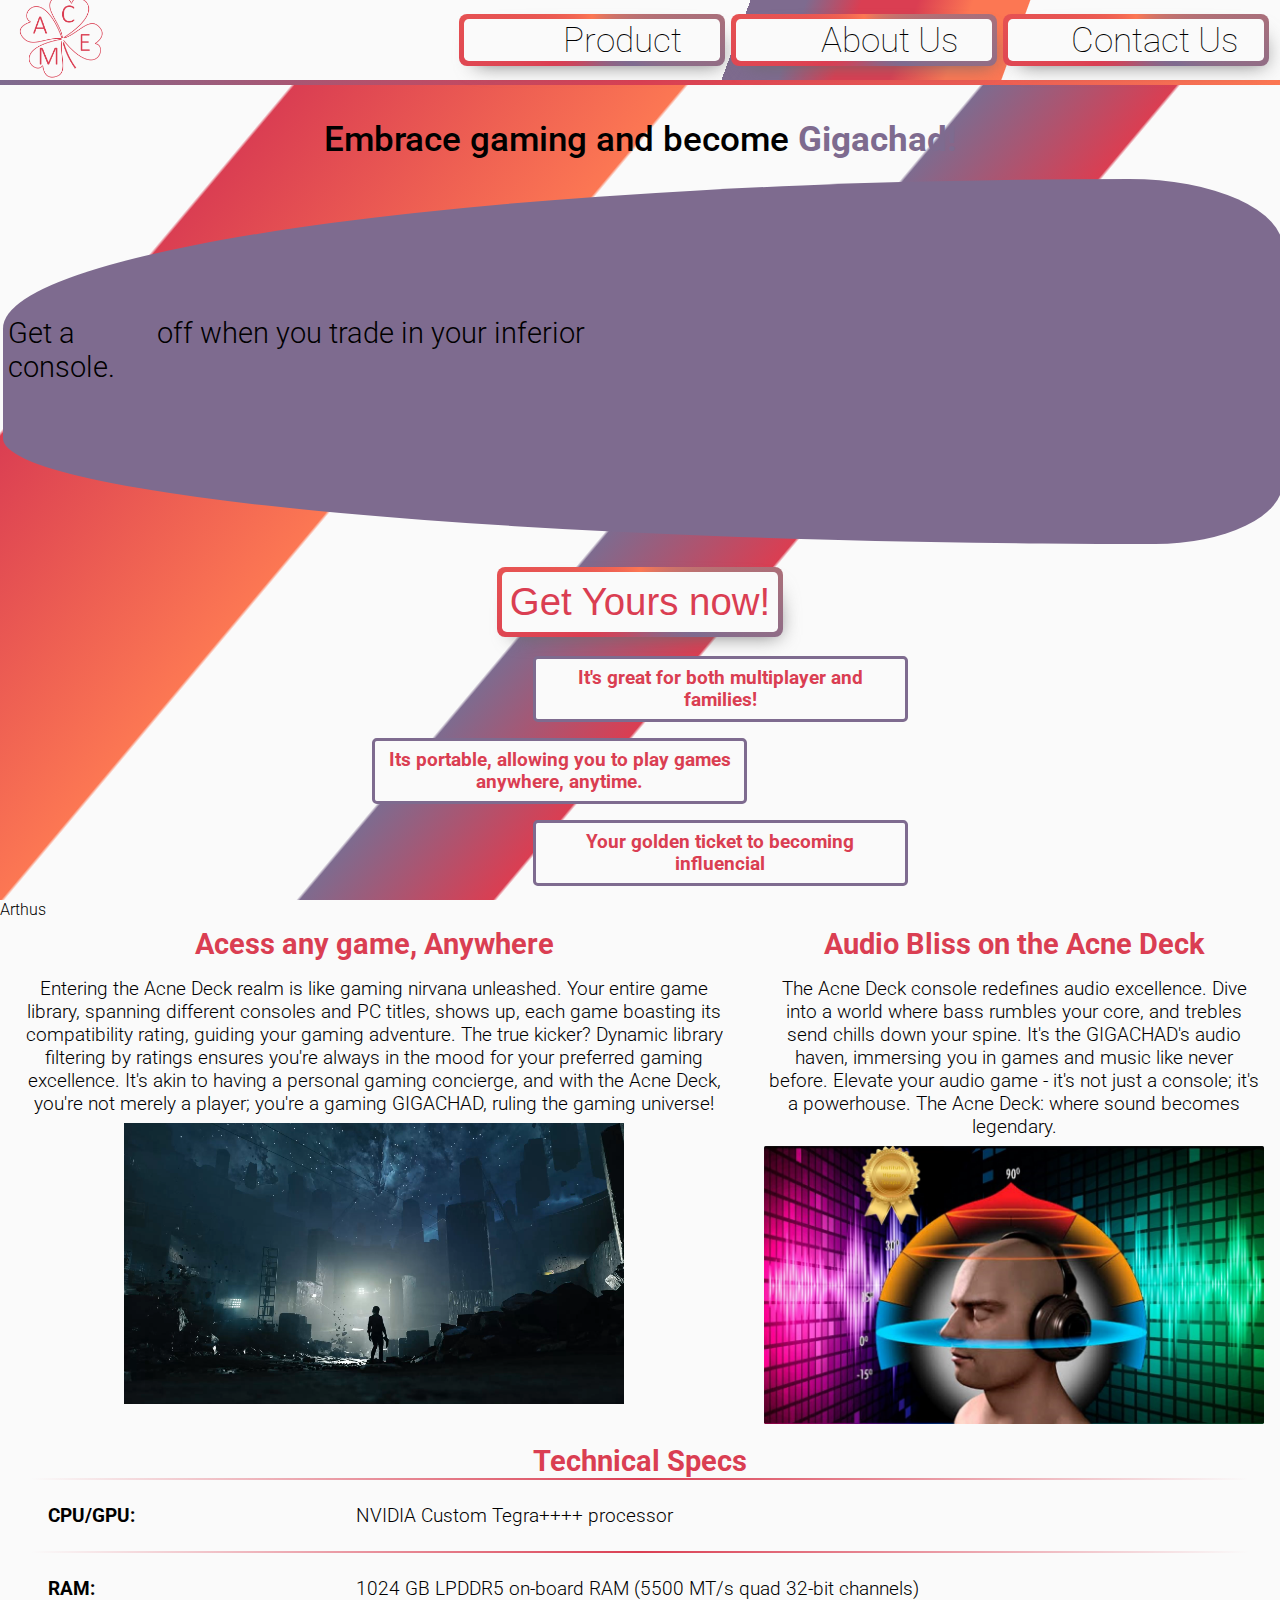
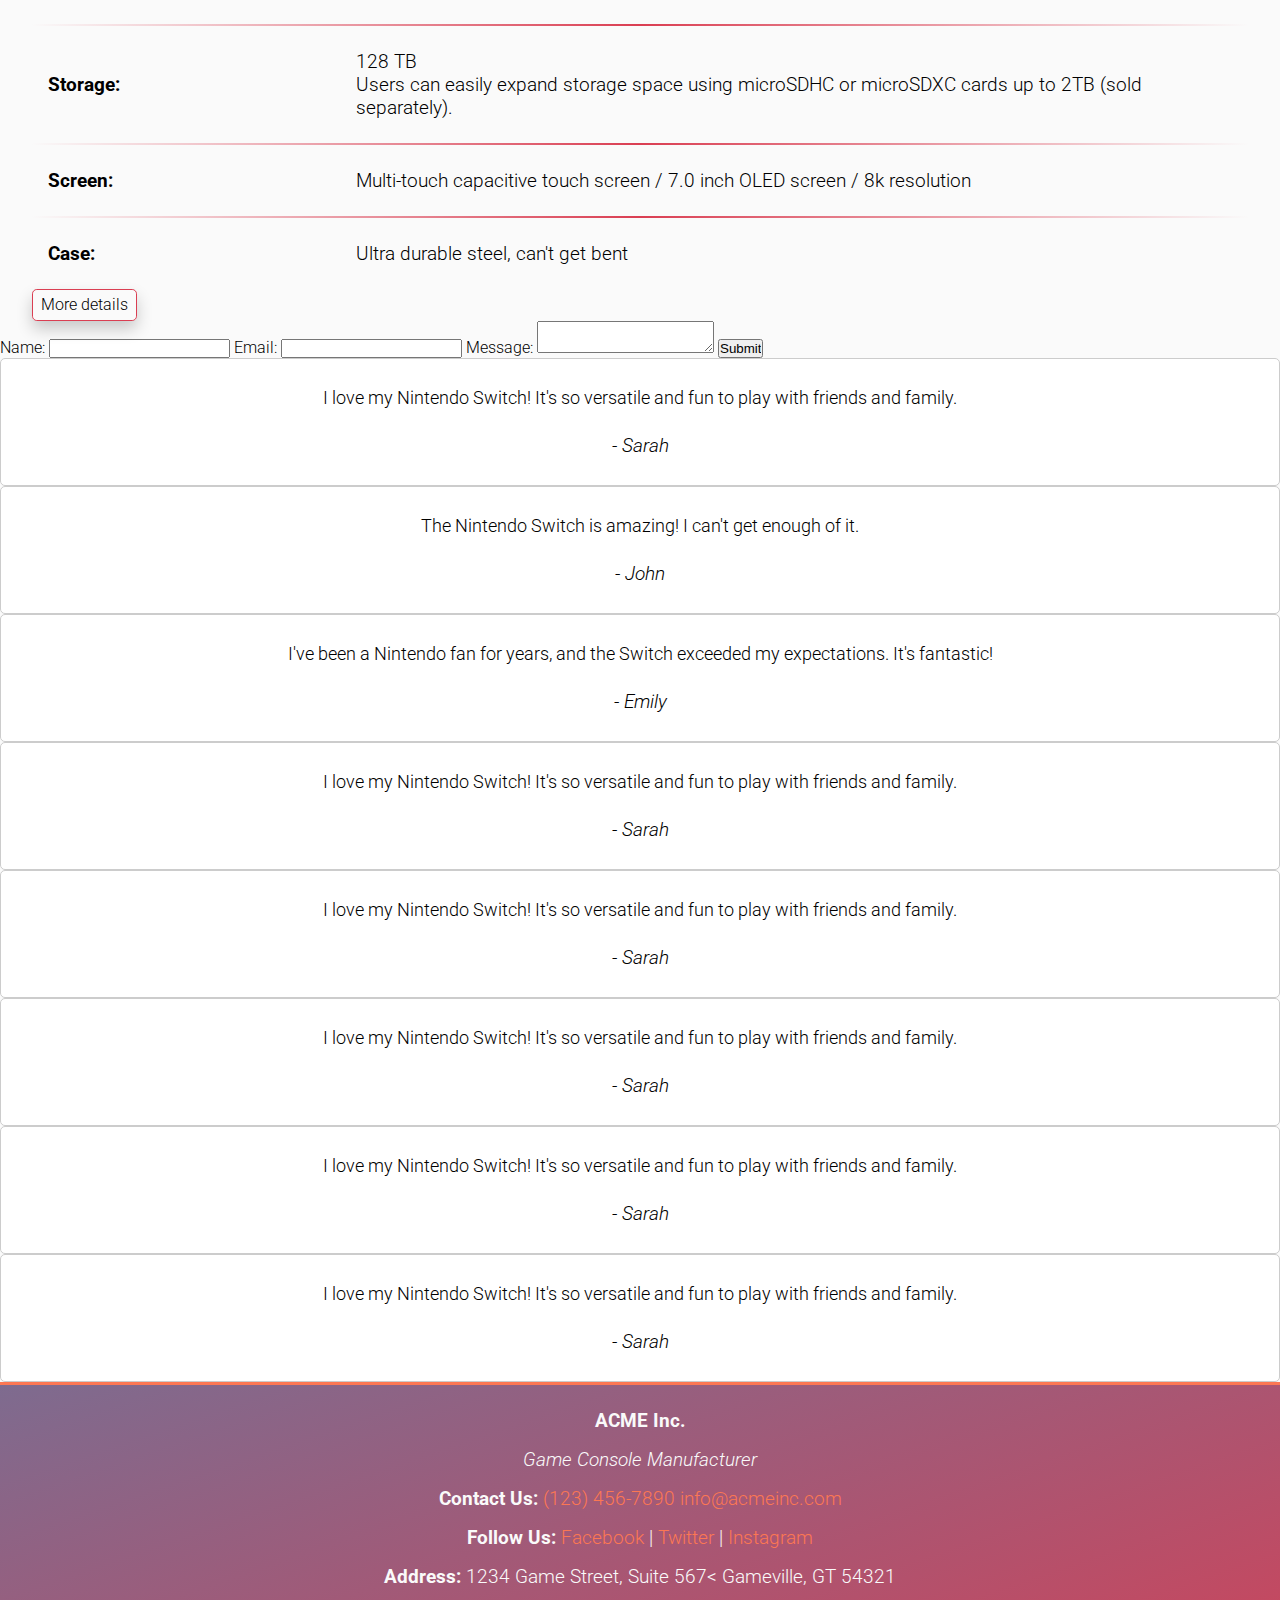
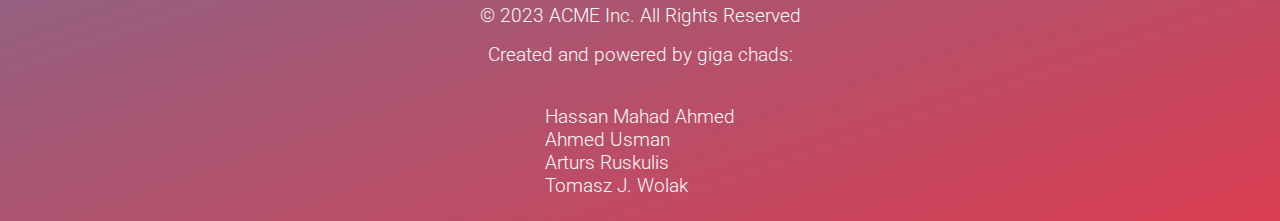
<file: index.html>
<!DOCTYPE html>
<html lang="en">
  <head>
    <meta charset="UTF-8" />
    <meta name="viewport" content="width=device-width, initial-scale=1.0" />
    <title>Acme Inc Acne cream/paste/liquid</title>
    <link rel="stylesheet" href="assets/css/styles.css" />
    <link rel="stylesheet" href="assets/css/pages/header.css" />
    <link rel="stylesheet" href="assets/css/pages/about.css" />
    <link rel="stylesheet" href="assets/css/pages/hero.css">
    <link rel="stylesheet" href="assets/css/pages/testamonials.css">
    <script type="module" src="./assets/js/app.js" defer></script>
    <link
      rel="stylesheet"
      href="https://cdnjs.cloudflare.com/ajax/libs/font-awesome/6.4.0/css/all.min.css"
      integrity="sha512-iecdLmaskl7CVkqkXNQ/ZH/XLlvWZOJyj7Yy7tcenmpD1ypASozpmT/E0iPtmFIB46ZmdtAc9eNBvH0H/ZpiBw=="
      crossorigin="anonymous"
      referrerpolicy="no-referrer"
    />
  </head>
  <body>
    <header>
      <nav class="navBar">
        <div class="navBarLogo">
          <a href="./index.html"></a>
          <img src="./assets/img/ACMELogo.png" alt="Acme.Logo" />
        </div>
        <ul class="navLinks" aria-expanded="false">
          <li>
            <i class="icon fa-solid fa-sterling-sign"></i>
            <a href="#hero">Product</a>
          </li>
          <li>
            <i class="icon fa-regular fa-comment-dots"></i>
            <a href="#about">About Us</a>
          </li>
          <li>
            <i class="icon fa-regular fa-handshake"></i>
            <a href="#contact">Contact Us</a>
          </li>
        </ul>
        <button class="navBarExpandButton"><div class="bar"></div></button>
      </nav>
    </header>
    <main>
      <div class="mainBlurMask"></div>
      <section class="hero" id="hero">
        <h1>Embrace gaming and become <strong>Gigachad!</strong></h1>
        <div class="flex-2">
          <div>
            <h2>Get a <strong>£100</strong> off when you trade in your inferior console.</h2>
          </div>
          <div><img src="./assets/img/Nintendo.png" alt=""></div>
          <div class="blob"></div>
        </div>
        <button class="cta-button">Get Yours now!</button>
        <div class="heroCards"><div class="card-1"><h3>It's great for both multiplayer and families!</h3></div><div class="card-2"><h3>Its portable, allowing you to play games anywhere, anytime.</h3></div><div class="card-3">
          <h3>Your golden ticket to becoming influencial</h3>
        </div></div>
      </section>
      <section class="about" id="about">Arthus</section>
      <section class="contact"><div><i class="fa-solid fa-star" "></i><i class="fa-solid fa-star" "></i><i class="fa-solid fa-star" "></i><i class="fa-solid fa-star" "></i><i class="fa-solid fa-star" "></i></div></section>
      <section class="about">
        <div id="featuresContainer">
        <div class = 'features'>
          <h2>Acess any game, Anywhere</h2>
          <p>Entering the Acne Deck realm is like gaming nirvana unleashed. Your entire game library, spanning different consoles and PC titles, shows up, each game boasting its compatibility rating, guiding your gaming adventure. The true kicker? Dynamic library filtering by ratings ensures you're always in the mood for your preferred gaming excellence. It's akin to having a personal gaming concierge, and with the Acne Deck, you're not merely a player; you're a gaming GIGACHAD, ruling the gaming universe!</p>
        <video id="video" width="100%" height="auto" autoplay playinline  loop>
          <source  src="./assets/video/library-image-sequence.mp4" type="video/mp4" >
        </video>
        </div>
        <div class = 'features'>
          <h2>Audio Bliss on the Acne Deck</h2>
          <p>The Acne Deck console redefines audio excellence. Dive into a world where bass rumbles your core, and trebles send chills down your spine. It's the GIGACHAD's audio haven, immersing you in games and music like never before. Elevate your audio game - it's not just a console; it's a powerhouse. The Acne Deck: where sound becomes legendary.</p>
          <img id="audio" src="./assets/img/8d-audio.png" >
        </div>
      </div>
        <div id="table">
        <h2>Technical Specs</h2>
        <div class="specsRow">
          <p class="hardware">CPU/GPU:</p>
          <p class="specs">NVIDIA Custom Tegra++++ processor</p>
        </div>
        <div class="specsRow">
          <p class="hardware">RAM:</p>
          <p class="specs">	1024 GB LPDDR5 on-board RAM (5500 MT/s quad 32-bit channels)</p>
        </div>
        <div class="specsRow">
          <p class="hardware">Storage:</p>
          <p class="specs">	128 TB 
            <br>
            Users can easily expand storage space using microSDHC or microSDXC cards up to 2TB (sold separately).</p>
        </div>
        <div class="specsRow">
          <p class="hardware">Screen:</p>
          <p class="specs">	Multi-touch capacitive touch screen / 7.0 inch OLED screen / 8k resolution</p>
        </div>
        <div class="specsRow">
          <p class="hardware">Case:</p>
          <p class="specs">Ultra durable steel, can't get bent</p>
        </div>
        <button id="buttonSpecs">
          More details
        </button>
        </div>
      </section>
      <section class="contact" id="contact">
        <form action="#" method="post">
          <label for="name">Name:</label>
          <input type="text" id="name" name="name" required >
          
          <label for="email">Email:</label>
          <input type="email" id="email" name="email" required>
          <label for="message">Message:</label>
          <textarea id="message" name="message" required></textarea>
          <input type="submit" value="Submit">
          </form>
      </section>
      <section class="testamonials" id="testamonials">
        <div class="testimonial-box">
          <p class="testimonial-text">I love my Nintendo Switch! It's so versatile and fun to play with friends and family.</p>
          <p class="testimonial-author">- Sarah</p>
      </div>
       <div class="testimonial-box">
      <p class="testimonial-text">The Nintendo Switch is amazing! I can't get enough of it.</p>
      <p class="testimonial-author">- John</p>
  </div>
  <div class="testimonial-box">
      <p class="testimonial-text">I've been a Nintendo fan for years, and the Switch exceeded my expectations. It's fantastic!</p>
      <p class="testimonial-author">- Emily</p>
      </div>
      <div class="testimonial-box">
          <p class="testimonial-text">I love my Nintendo Switch! It's so versatile and fun to play with friends and family.</p>
          <p class="testimonial-author">- Sarah</p>
      </div>
      <div class="testimonial-box">
          <p class="testimonial-text">I love my Nintendo Switch! It's so versatile and fun to play with friends and family.</p>
          <p class="testimonial-author">- Sarah</p>
      </div>
      <div class="testimonial-box">
          <p class="testimonial-text">I love my Nintendo Switch! It's so versatile and fun to play with friends and family.</p>
          <p class="testimonial-author">- Sarah</p>
      </div>
      <div class="testimonial-box">
          <p class="testimonial-text">I love my Nintendo Switch! It's so versatile and fun to play with friends and family.</p>
          <p class="testimonial-author">- Sarah</p>
      </div>
      <div class="testimonial-box">
          <p class="testimonial-text">I love my Nintendo Switch! It's so versatile and fun to play with friends and family.</p>
          <p class="testimonial-author">- Sarah</p>
      </div>
      </section>
    </main>
  </body>
  <footer>
    <p><strong>ACME Inc.</strong></p>
    <p><em>Game Console Manufacturer</em></p>
    <p>
      <strong>Contact Us: </strong>
      <a href="tel:(123) 456-7890">(123) 456-7890</a>
      <a href="mailto:info@acmeinc.com">info@acmeinc.com</a>
    </p>
    <p>
      <strong>Follow Us: </strong
      ><a href="https://www.facebook.com/acmeinc">Facebook</a> |
      <a href="https://twitter.com/acmeinc">Twitter</a> |
      <a href="https://www.instagram.com/acmeinc">Instagram</a><br />
    </p>
    <p>
      <strong>Address:</strong> 1234 Game Street, Suite 567< Gameville, GT 54321
    </p>
    <p>© 2023 ACME Inc. All Rights Reserved</p>
    <p>Created and powered by giga chads:</p>
    <p>
      <br />Hassan Mahad Ahmed <br />Ahmed Usman <br />Arturs Ruskulis
      <br />Tomasz J. Wolak
    </p>
  </footer>
</html>
</file>
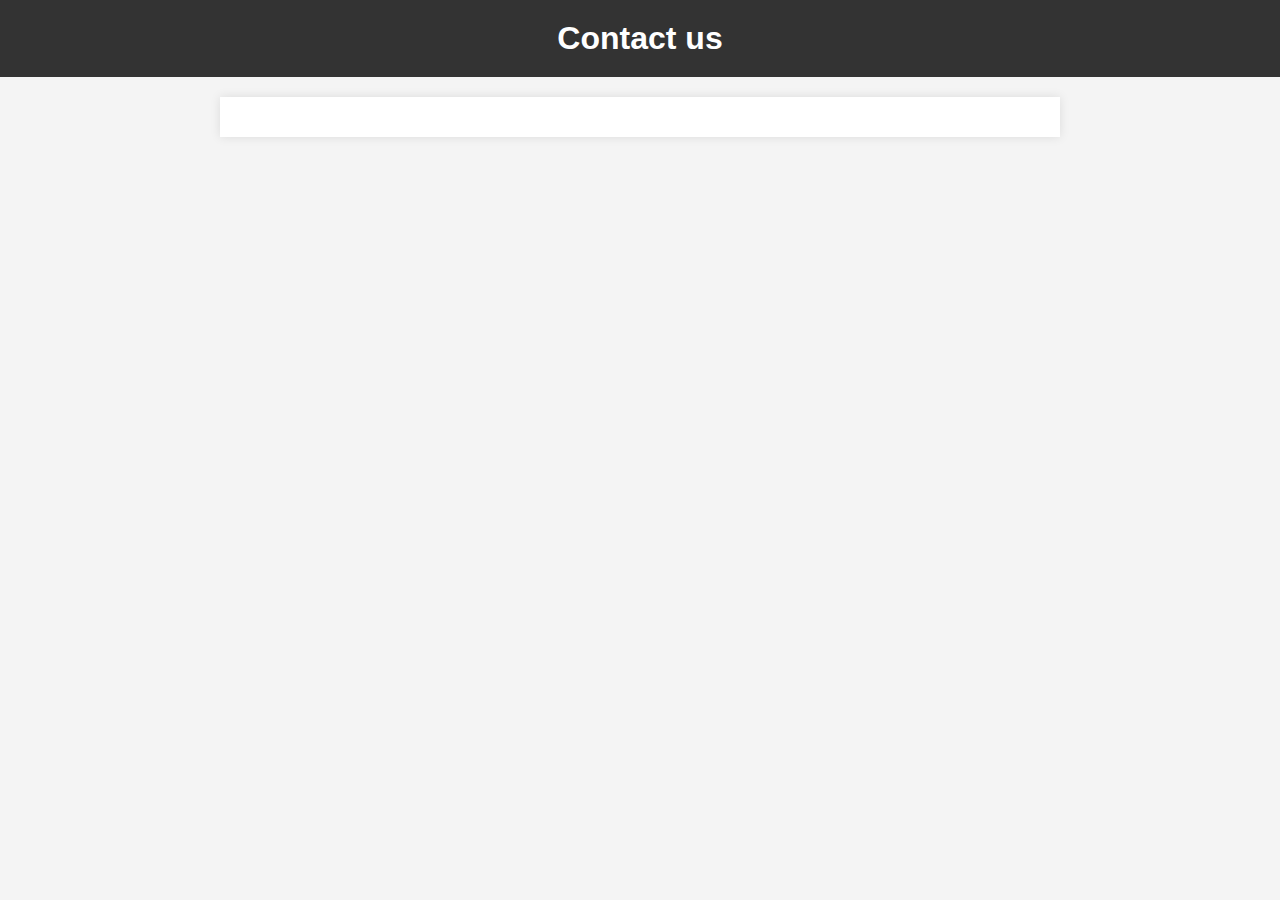
<file: assets/css/pages/contact.html>
<!DOCTYPE html>
<html lang="en">
  <head>
    <meta charset="UTF-8" />
    <meta name="viewport" content="width=device-width, initial-scale=1.0" />
    <title>contact us</title>
    <link rel="stylesheet" href="contact.css" />
  </head>
  <body>
    <header>
      <h1>Contact us</h1>
    </header>
    <div class="container"></div>
  </body>
</html>
</file>
<file: assets/css/styles.css>
@import url("https://fonts.googleapis.com/css2?family=Roboto:wght@300;400;700&display=swap");

:root {
  /* COLORS */

  --colour-seasalt-white: #fafafa;
  --colour-rasin-black: #1e212b;
  --colour-chinese-violet: #7e6b8f;
  --colour-amaranth-red: #da3e52;
  --colour-coral-orange: #fc7753;

  --colour-main: var(--colour-seasalt-white);
  --colour-primary: var(--colour-chinese-violet);
  --colour-secondary: var(--colour-amaranth-red);

  --colour-text-main: var(--colour-rasin-black);
  --colour-text-primary: var(--colour-seasalt-white);
  --colour-text-secondary: var(--colour-seasalt-white);

  /* Fonts */
  --font-sm: 1rem;
  --font-med: 1.5rem;
  --font-lrg: 2rem;
  --font-xl: 2.8rem;
  --font-xxl: 3.4rem;

  --font-family-default: "Roboto", sans-serif;
}

@media screen and (min-width: 64rem) {
  :root {
    --font-sm: 1.2rem;
    --font-med: 1.8rem;
    --font-lrg: 2.2rem;
    --font-xl: 3rem;
    --font-xxl: 4.4rem;
  }
}
@media screen and (min-width: 90rem) {
  :root {
    --font-sm: 1.5rem;
    --font-med: 2rem;
    --font-lrg: 2.5rem;
    --font-xl: 3.5rem;
    --font-xxl: 5rem;
  }
}
*,
*::before,
*::after {
  margin: 0;
  padding: 0;
  box-sizing: border-box;
}
html {
  scroll-behavior: smooth;
}

body {
  position: relative;
  background-color: var(--colour-main);
  font-size: 16px;
  font-family: var(--font-family-default);
  font-weight: 300;
}
body strong {
  font-weight: 700;
}
body h1 {
  font-size: var(--font-lrg);
}
body h2 {
  font-size: var(--font-med);
}
body p {
  font-size: var(--font-sm);
}
/* Main styles*/
main {
  position: relative;
  left: 0;
  transition: left 0.25s linear;
  min-height: 100vh;
  width: 100%;
  background: var(--colour-main);
}
main.navLinksisOpen {
  left: 80%;
}
main div.mainBlurMask {
  display: none;
  position: absolute;
  inset: 0;
  transition: opacity 0.25s;
  opacity: 0;
  z-index: 10;
  backdrop-filter: blur(4px);
}
main div.mainBlurMask.on {
  opacity: 1;
  display: block;
}
/* End of Main styles*/

/*footer*/
footer {
  display: flex;
  flex-direction: column;
  justify-content: center;
  align-items: center;
  padding: 1rem;
  background: linear-gradient(
    to bottom right,
    var(--colour-chinese-violet),
    var(--colour-amaranth-red)
  );
  border-top: 0.2rem solid var(--colour-coral-orange);
  color: var(--colour-main);
}
footer a {
  text-decoration: none;
  color: var(--colour-coral-orange);
}
/*End of footer*/
</file>
<file: assets/css/pages/header.css>
header {
  position: relative;
  z-index: 20;
}
header::before {
  content: "";
  position: absolute;
  top: 100%;
  left: 0;
  width: 100%;
  height: 5px;
  background: linear-gradient(
    to right,
    var(--colour-chinese-violet),
    var(--colour-amaranth-red),
    var(--colour-coral-orange)
  );
  z-index: 1;
}

header nav.navBar {
  background-color: var(--colour-main);
  position: relative;
  display: flex;
  align-items: center;
  justify-content: space-between;
  padding: 0.5rem 1rem;
  width: 100%;
  max-height: 5rem;
}
header nav.navBar div.navBarLogo {
  aspect-ratio: 291/141;
  max-height: 6rem;
  max-width: 12rem;
  width: 25%;
  position: relative;
}
header nav.navBar div.navBarLogo a {
  position: absolute;
  inset: 0;
}
header nav.navBar div.navBarLogo img {
  aspect-ratio: 1/1;
  height: 100%;
}
button.navBarExpandButton {
  aspect-ratio: 1/1;
  max-width: 3rem;
  width: 100%;
  position: relative;
  z-index: 0;
  background: none;
  outline: none;
  border: none;
}
button.navBarExpandButton::before,
button.navBarExpandButton::after {
  content: "";
  left: 0;
  transition: transform 0.25s;
}
button.navBarExpandButton::before,
button.navBarExpandButton::after,
button.navBarExpandButton div.bar {
  position: absolute;
  height: 20%;
  width: 100%;
  background: var(--colour-secondary);
  border-radius: 0.25rem;
}

button.navBarExpandButton::before {
  top: 10%;
}
button.navBarExpandButton::after {
  bottom: 10%;
}
button.navBarExpandButton.active::before {
  transform: translateY(150%) rotate(405deg);
}
button.navBarExpandButton.active::after {
  transform: translateY(-150%) rotate(-405deg);
}
button.navBarExpandButton div.bar {
  z-index: 1;
  transform: translateY(-50%);
  opacity: 1;
  transition: opacity 0.25s;
}
button.navBarExpandButton div.bar.active {
  opacity: 0;
}
ul.navLinks {
  position: absolute;
  z-index: 2;
  top: 100%;
  text-decoration: none;
  list-style: none;
  display: grid;
  grid-template-columns: 1fr 1fr 1fr;
  gap: 1rem;
  padding: 2rem 1rem;
  height: 100vh;
  width: 80%;
  left: -80%;
  background: linear-gradient(
    110deg,
    var(--colour-main) 50%,
    var(--colour-chinese-violet) 50% 55%,
    var(--colour-amaranth-red) 60% 65%,
    var(--colour-coral-orange) 70% 75%,
    var(--colour-main) 75.1%
  );
  transition: left 0.25s linear;
}

ul.navLinks.open {
  left: 0;
}
ul.navLinks li {
  background: var(--colour-main);
  width: 100%;
  aspect-ratio: 1/1;
  border-radius: 0.3rem;
  position: relative;
  display: flex;
}

ul.navLinks li::before {
  content: "";
  position: absolute;
  inset: 5px;
  transform: translate(6px, 8px);
  z-index: -2;
  background: radial-gradient(ellipse at bottom, dimgray 70%, transparent);
  filter: blur(10px);
}
ul.navLinks li::after {
  content: "";
  position: absolute;
  top: -5px;
  left: -5px;
  width: calc(100% + 10px);
  height: calc(100% + 10px);
  border-radius: 0.5rem;
  background: conic-gradient(
    var(--colour-coral-orange),
    var(--colour-chinese-violet),
    var(--colour-amaranth-red),
    var(--colour-coral-orange)
  );
  z-index: -1;
}
ul.navLinks li i.icon {
  position: absolute;
  inset: calc(60% - 7vw) 0 0 0;
  text-align: center;
  font-size: 7vw;
  color: var(--colour-secondary);
}

ul.navLinks li ul.navBarShowroomLinks {
  display: none;
}
ul.navLinks li a {
  position: absolute;
  text-align: center;
  inset: 0;
  display: flex;
  align-items: end;
  justify-content: center;
  font-size: 4vw;
  color: var(--color-text-main);
  font-weight: lighter;
  text-decoration: none;
  cursor: pointer;
  text-wrap: nowrap;
}

/* end of header styles */
@media screen and (min-width: 64rem) {
  ul.navLinks {
    padding: 1rem 1rem;
    top: 0;
    left: 15%;
    bottom: 0;
    right: 0;
    height: 5rem;
    width: 85%;
    display: flex;
    flex-direction: row;
    align-items: center;
    justify-content: end;
  }
  ul.navLinks li {
    aspect-ratio: unset;
    display: flex;
    align-items: center;
    padding: 0 0.5rem;
    justify-content: space-around;
    max-width: 16rem;
  }
  ul.navLinks li i.icon {
    position: static;
    text-align: center;
    font-size: 3rem;
    inset: unset;
    color: var(--colour-secondary);
  }
  ul.navLinks li a {
    position: static;
    text-align: center;
    font-size: var(--font-lrg);
    inset: unset;
  }
}
</file>
<file: assets/css/pages/about.css>
@import "/assets/css/styles.css";

.features {
  padding: 0rem 1rem 0 1rem;
}

.features h2,
p {
  padding: 0.5rem 0 0.5rem 0;
}
.about h2 {
  text-align: center;
  color: var(--colour-secondary);
}
#video {
  max-width: 100%;
}
#audio {
  align-items: center;
  border-radius: 0.1rem;
  max-width: 100%;
}

#table {
  width: 90%;
  margin: auto;
  padding-top: 1rem;
}
.hardware {
  font-weight: bold;
  width: 25%;
}

.specs {
  width: 75%;
}
.specsRow {
  display: flex;
  justify-content: center;
  text-align: left;
  align-items: center;
  gap: 1rem;
  padding: 1rem;
  border-top: 0.13rem solid;
  border-image-slice: 1;
  border-image-source: linear-gradient(
    to right,
    transparent,
    var(--colour-secondary),
    transparent
  );
}
#buttonSpecs {
  position: relative;
  background: none;
  border: 1px solid var(--colour-secondary);
  box-shadow: 0px 8px 16px rgba(0, 0, 0, 0.2);
  padding: 5px 8px 6px 8px;
  font: inherit;
  z-index: 1;
  border-radius: 0.3rem;
}

#buttonSpecs::before {
  content: "";
  position: absolute;
  top: 0;
  left: 0;
  width: 0;
  height: 100%;
  background-color: var(--colour-secondary);
  color: var(--color-text-primary);
  z-index: -1;
  transition: 0.25s;
}

#buttonSpecs:hover::before {
  width: 100%;
}

#buttonSpecs:hover {
  color: var(--color-text-primary);
  transition: 0.25s;
}

@media screen and (min-width: 1024px) {
  #featuresContainer {
    display: flex;
    flex-direction: row;
    text-align: center;
    justify-content: center;
  }

  #table {
    width: 95%;
  }

  #video {
    width: 500px;
  }

  #audio {
    width: 500px;
  }
}
</file>
<file: assets/css/pages/hero.css>
section.hero {
  min-height: calc(100vh - 5rem);
  display: flex;
  flex-direction: column;
  justify-content: center;
  align-items: center;
  position: relative;
  z-index: 1;
  gap: 1rem;
  background: linear-gradient(
    130deg,
    transparent 15%,
    var(--colour-secondary) 15.2%,
    var(--colour-coral-orange) 35%,
    transparent 35.2% 50%,
    var(--colour-primary) 50.2%,
    var(--colour-secondary) 60%,
    transparent 60.2%
  );
  padding-top: 2rem;
}
section.hero h1 {
  text-align: center;
  font-weight: 500;
}
section.hero h2 {
  font-weight: 300;
}
section.hero div.flex-2 {
  display: flex;
  flex-direction: row;
  gap: 0.5rem;
  padding: 0.5rem;
  position: relative;
  z-index: 1;
  width: 100%;
  margin-bottom: 1rem;
  z-index: 1;
}
section.hero div.flex-2 div:first-child {
  z-index: 2;
}

section.hero div.flex-2 div {
  max-width: 55%;
  position: relative;
  min-width: 45%;
  margin-bottom: 1rem;
  display: flex;
  justify-content: center;
  align-items: center;
}
section.hero div.flex-2 div.blob {
  position: absolute;
  inset: 0.2rem;
  max-width: unset;
  min-width: unset;
  margin-bottom: unset;
  border-radius: 88% 12% 10% 90% / 41% 19% 17% 29%;
  background: linear-gradient(
    to bottom right,
    var(--colour-primary, var(--colour-secondary))
  );
}
section.hero div.flex-2 div:last-child {
  height: 100%;
  width: 100%;
}
section.hero div.flex-2 div img {
  width: 100%;
}
section.hero strong {
  color: var(--colour-primary);
}
div.heroCards {
  display: flex;
  flex-direction: column;
  gap: 1rem;
  text-align: center;
  padding: 0.5rem;
}
div.heroCards div {
  background: var(--colour-main);
  padding: 0.5rem;
  border-radius: 0.3rem;
  border: 0.2rem solid var(--colour-primary);
  max-width: 70%;
  color: var(--colour-secondary);
}
div.heroCards div:first-child {
  justify-self: end;
  align-self: flex-end;
}
div.heroCards div:last-child {
  align-self: flex-end;
}
button.cta-button {
  position: relative;
  background: var(--colour-main);
  min-width: fit-content;
  max-width: 20rem;
  text-align: center;
  font-size: calc(var(--font-lrg) + 0.2rem);
  border: none;
  padding: 0.5rem;
  color: var(--colour-secondary);
  border-radius: 0.3rem;
  display: flex;
}

button.cta-button::before {
  content: "";
  position: absolute;
  inset: 5px;
  transform: translate(6px, 8px);
  z-index: -2;
  background: radial-gradient(ellipse at bottom, dimgray 70%, transparent);
  filter: blur(10px);
}
button.cta-button::after {
  content: "";
  position: absolute;
  top: -5px;
  left: -5px;
  width: calc(100% + 10px);
  height: calc(100% + 10px);
  border-radius: 0.5rem;
  background: conic-gradient(
    var(--colour-coral-orange),
    var(--colour-chinese-violet),
    var(--colour-amaranth-red),
    var(--colour-coral-orange)
  );
  z-index: -1;
}
button.cta-button:hover {
  background: var(--colour-amaranth-red);
  color: var(--colour-main);
}
</file>
<file: assets/css/pages/testamonials.css>
.grid {
  display: grid;
  grid-template-columns: repeat(auto-fill, minmax(250px, 1fr));
  gap: 20px;
}

.testimonial-box {
  background-color: #fff;
  padding: 20px;
  border: 1px solid #ccc;
  border-radius: 5px;
  text-align: center;
}

.testimonial-text {
  font-size: 18px;
  margin-bottom: 10px;
}

.testimonial-author {
  font-style: italic;
}

@media (max-width: 767px) {
  .grid {
    grid-template-columns: 1fr;
  }
}
</file>
<file: assets/css/pages/contact.css>
body {
    font-family: Arial, sans-serif;
    background-color: #f4f4f4;
    margin: 0;
    padding: 0;
}

header {
    background-color: #333;
    color: #fff;
    text-align: center;
    padding: 20px;
}

h1 {
    margin: 0;
}

.container {
    max-width: 800px;
    margin: 20px auto;
    padding: 20px;
    background-color: #fff;
    box-shadow: 0 0 10px rgba(0, 0, 0, 0.1);
}

label {
    font-weight: bold;
}

input[type="text"],
input[type="email"],
textarea {
    width: 100%;
    padding: 10px;
    margin-bottom: 12px; 
    border: 1px solid #ccc;
    border-radius: 4px;
}

textarea {
    height: 100px; 
}

input[type="submit"] {
    background-color: #333;
    color: #fff;
    border: none;
    padding: 10px 16px; 
    cursor: pointer;
}

/* Mobile-friendly adjustments */
@media (max-width: 600px) {
    body {
        font-size: 16px; 
    }

    header {
        padding: 15px; 
    }

    h1 {
        font-size: 1.5rem; 
    }

    .container {
        margin: 10px;
        padding: 10px;
    }
}
</file>
